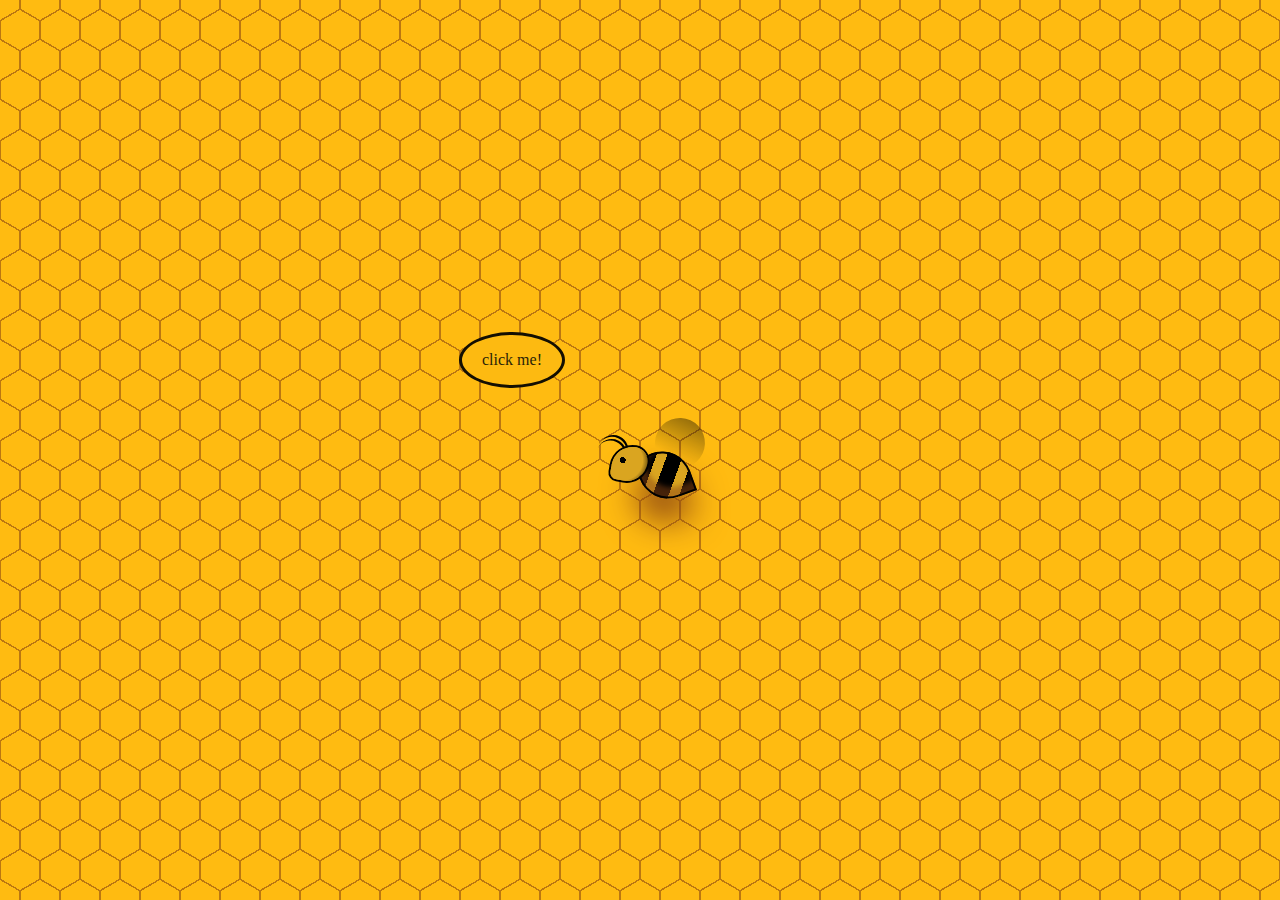
<file: index.html>
<!DOCTYPE html>
<html lang="en">
<head>
    <meta charset="UTF-8">
    <meta http-equiv="X-UA-Compatible" content="IE=edge">
    <meta name="viewport" content="width=device-width, initial-scale=1.0">
    <title>蜂巢里的小蜜蜂</title>
    <link rel="stylesheet" href="bee.css">
   
</head>
<body>
    <div class="bee">
       <div class="wings"></div>
       <div class="limps"></div>  
    </div>
    <div class="box">
        <a href="page.html" target="_blank">          
            click me!</a>
       </div>
   
   
</body>
</html>
<script src="bee.js">
   
</script>
</file>
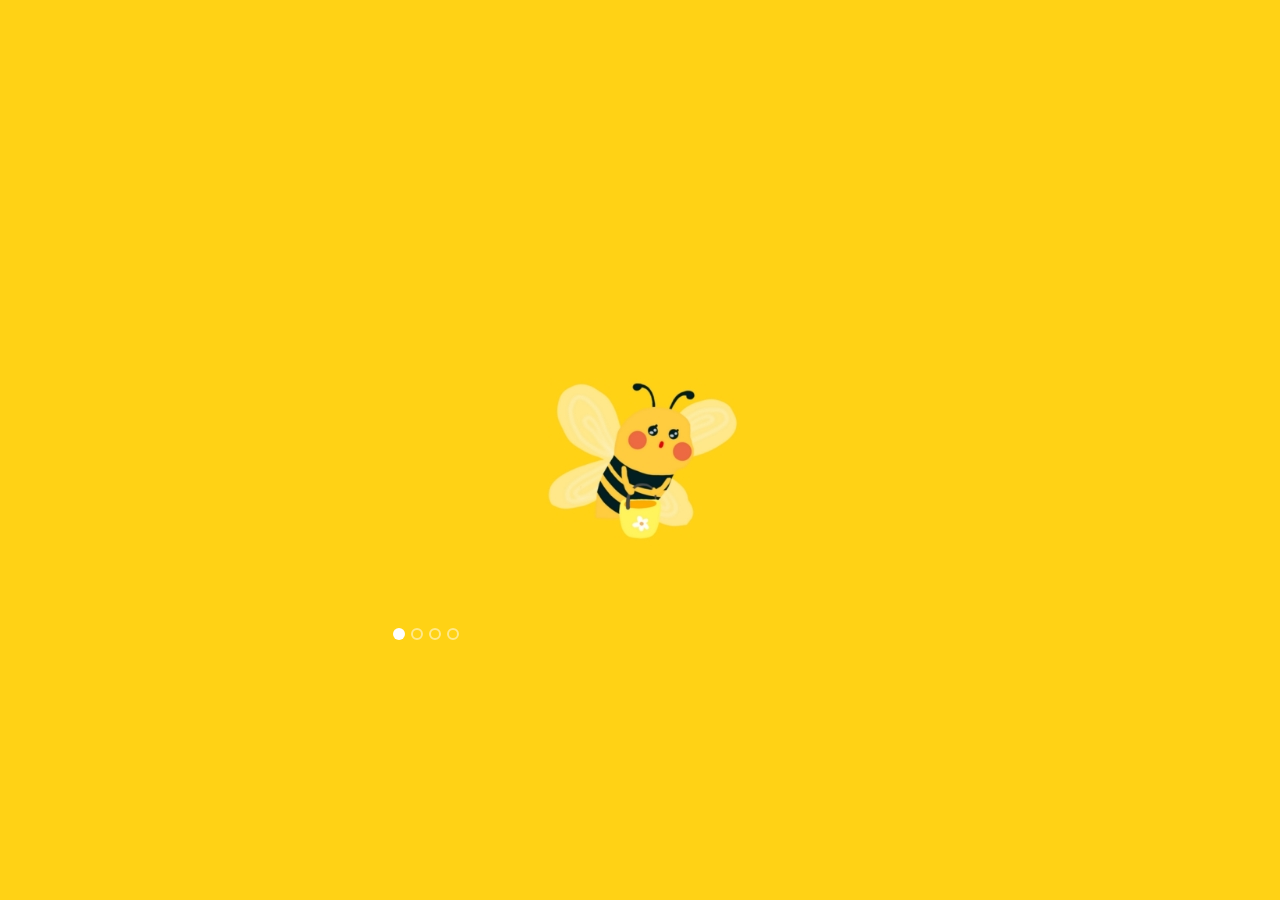
<file: page.html>
<!DOCTYPE html>
<html lang="en">
<head>
    <meta charset="UTF-8">
    <meta http-equiv="X-UA-Compatible" content="IE=edge">
    <meta name="viewport" content="width=device-width, initial-scale=1.0">
    <title>Document</title>
    <link rel="stylesheet" href="page.css">
    <script src="js/animate.js"></script>
    <script src="js/page.js"></script>
</head>
<body>
   
    <div class="focus">
    <!-- 左侧按钮 -->
    <a href="javascript:;" class="arrow-l">
      &lt;
    </a>
    <!-- 右侧按钮 -->
    <a href="javascript:;" class="arrow-r">
      &gt;
    </a>
    <!-- 滚动区域 -->
    <ul>
        <li>
            <a href="#"><img src="images/1.jpg" alt=""></a>
        </li>
        <li>
            <a href="#"><img src="images/2.jpg" alt=""></a>
        </li>
        <li>
            <a href="#"><img src="images/3.jpg" alt=""></a>
        </li>
        <li>
            <a href="#"><img src="images/4.jpg" alt=""></a>
        </li>
       
    </ul> 
    <!-- 小圆圈    -->
    <ol class="circle">
     
      

    </ol>
    </div>

</body>
</html>
</file>
<file: bee.css>
* {
   margin: 0;
   padding: 0;
   /* 不显示光标 */
   cursor: none;
}
body{
    background: url(images/bg.png);
    /* overflow:hidden; */
}
.bee{
    width: 50px;
    height: 50px;
    /* background-color: #fff; */
    border-radius:50% 75% 0% 75%;
    background: linear-gradient(-50deg,#000 15px,#daa520 15px,#daa520 25px,#000 25px,#000 40px,#daa520 40px,#daa520 50px,#000 50px);
    box-shadow: inset 0 0 0 2px #000,
    inset 5px -5px 5px 5px rgba(139,69,19,0.5),
    -10px 20px 35px saddlebrown;
    position: absolute;
    left: 50%;
    top: 50%;
    transform: rotate(-20deg);
   
}
/* 蜜蜂头部 */
.bee::before{
    content: "";
    width: 35px;
    height: 35px;
    /* background: #000; */
    border-radius: 75% 50% 75% 25%;
    position: absolute;
    left: -22px;
    top: -15px;
    background: radial-gradient(circle at 10px 15px,#000 3px,#daa520 3px,#daa520 20px, #000);
    box-shadow: 0 0 0 2px #000;
    transform: rotate(30deg);
}
/* 蜜蜂触角 */
.bee::after{
    content: "";
    width: 30px;
    height: 30px;
    border-radius: 50%;
    /* border: 1px solid red; */
    position: absolute;
    left: -33px;
    top: -28px;
    box-shadow: inset -2px 1px 0 #000,
    1px -2px 0 #fb1,
    3px -3px 0 #000;
    z-index: -1;
    /* 执行动画：动画名 时长 线性 无限次播放 */
    animation: feeler 0.35s linear infinite;
}
/* 朝向右 */
.bee.flip{
    transform: rotate(20deg) scaleX(-1);
}
/* 翅膀 */
.wings{
    width: 50px;
    height: 50px;
    background: linear-gradient(to bottom left,rgba(0,0,0,0.5),transparent 50px);
    border-radius: 50% 50% 50% 25%;
    position: absolute;
    left: 25px;
    top: -25px;
    /* 设置转换基点（旋转基点） */
    transform-origin: left bottom;
    /* 执行动画 */
    animation: buzz 0.35s linear infinite;
}
/* 腿 */
.limbs{
    width: 10px;
    height: 10px;
    border-left: 2px solid #000;
    border-right: 2px solid #000;
    position: absolute;
    left: 25px;
    top: 100%;
}
/* 前腿 */
.limbs::before{
    content: "";
    width: 100%;
    height: 100%;
    border-left: 2px solid #000;
    border-right: 2px solid #000;
    position: absolute;
    left: -33px;
    top: -20px;
    transform: rotate(60deg);
}

/* 定义动画 */
/* 触角动画 */
@keyframes feeler {
    50%{
        transform: translateY(2px);
    }
}
/* 翅膀动画 */
@keyframes buzz {
    50%{
        transform: scale(0.9) rotateX(90deg) rotateY(90deg);
    }
}
.box{
    width: 100px;
    height: 50px;
   
    /* border-width: 1px; */
    border: medium solid #140f02;
    border-radius:50% 50% 50% 50%;
    top: 40%;
    left: 40%;
    transform: translate(-50%,-50%);
    position: absolute;
    background-color: #fdba11;
    text-align: center;
    line-height: 50px;
 
    
}

a{
    text-decoration: none;
    color: #291f07;
    
}
</file>
<file: page.css>
* {
    margin: 0;
    padding: 0;
    
 
 }
 body{
    /* 100%窗口宽高 */
    height: 100vh;
    /* 弹性布局 居中显示 */
    display: flex;
    justify-content: center;
    align-items: center;
    background-color: rgba(255,210,21);
}

 .focus{
    position: relative;
    width: 600px;
    height: 400px;
    background-color: aqua;
    overflow: hidden;
    
 }
 .focus ul{
    width: 600%;
    position: absolute;
    top: 0;
    left: 0;
 }
 .focus ul li{
    float: left;
    list-style: none;
 }
 .arrow-l,
 .arrow-r{
    display: none;
    position: absolute;
    top: 50%;
    margin-top: -20px;
    width: 24px;
    height: 40px;
    background: rgba(0,0,0,.3);
    text-align: center;
    line-height: 40px;
    color: #fff;
    font-family: 'icommon';
    font-size: 18px;
    z-index: 2;
 }
 .arrow-r {
    right: 0;
    
}
 .circle{
    position: absolute;
    left: 50px;
    bottom: 10px;
 }
 .circle li{
    float: left;
    list-style: none;
    width: 8px;
    height: 8px;
    border: 2px solid rgba(255,255,255,0.5);
    margin: 0 3px;
    border-radius: 50%;
    cursor: pointer;
 }
 .current{
    background-color: #fff;
 }
</file>
